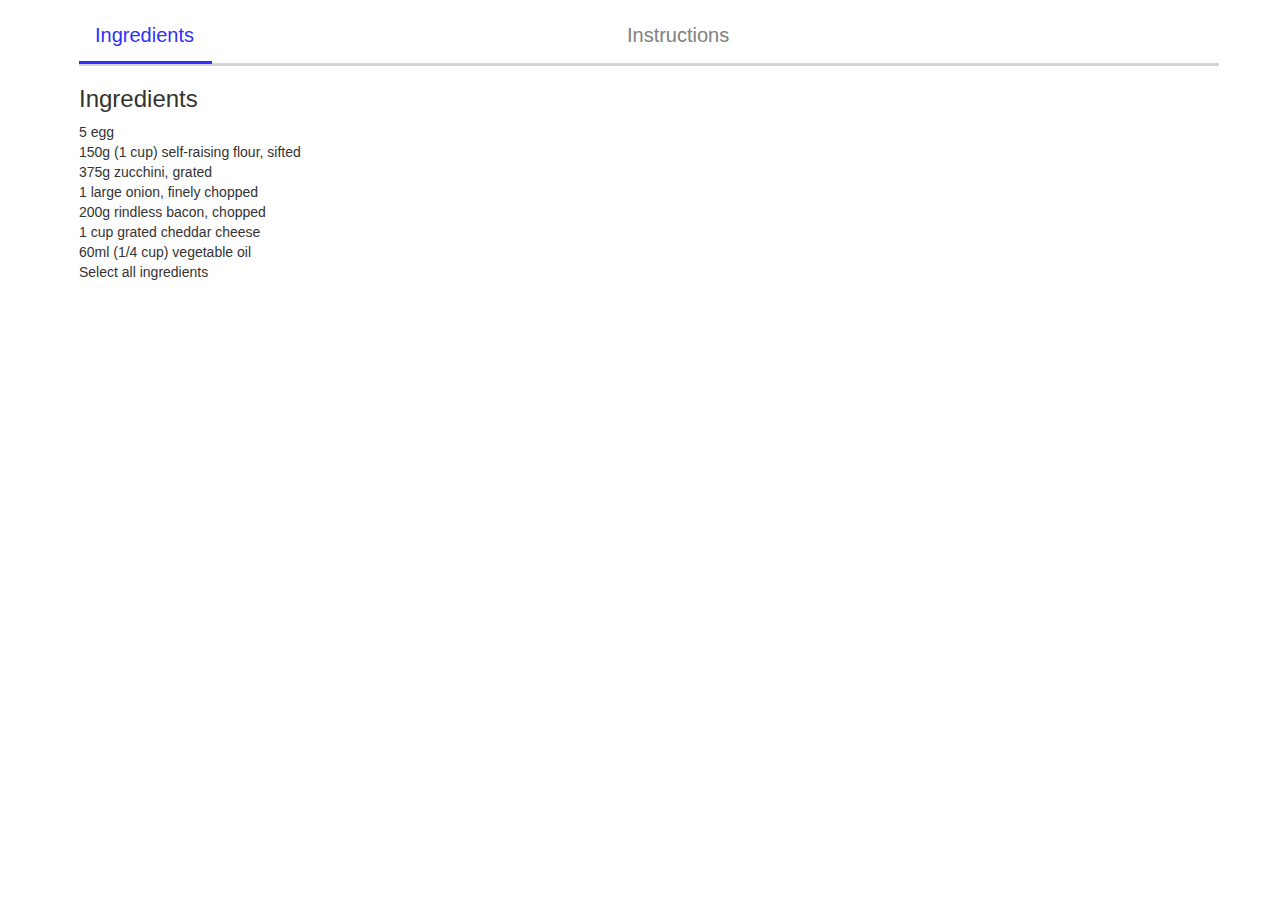
<file: button.html>
<!DOCTYPE html>
<html lang="en">
<head>
  <title>Button</title>
  <meta charset="utf-8">
  <meta name="viewport" content="width=device-width, initial-scale=1">
  <link rel="stylesheet" href="https://maxcdn.bootstrapcdn.com/bootstrap/3.4.1/css/bootstrap.min.css">
  <script src="https://ajax.googleapis.com/ajax/libs/jquery/3.5.1/jquery.min.js"></script>
  <script src="https://maxcdn.bootstrapcdn.com/bootstrap/3.4.1/js/bootstrap.min.js"></script>
  <link rel="stylesheet" href="btn.css">
</head>
<body>

<div class="container ">
  <ul class="nav nav-tabs">
    <li class="active" id="one"><a href="#ing">Ingredients</a></li>
    <li id="two"><a href="#ins">Instructions</a></li>
  </ul>

  <div class="tab-content">
    <div id="ing" class="tab-pane fade in active">
      <h3>Ingredients</h3>
      <p>
        5 egg <br>
        150g (1 cup) self-raising flour, sifted<br>
        375g zucchini, grated<br>
        1 large onion, finely chopped<br>
        200g rindless bacon, chopped<br>
        1 cup grated cheddar cheese <br>
        60ml (1/4 cup) vegetable oil<br>
        Select all ingredients<br>
    </p>
    </div>
    <div id="ins" class="tab-pane fade">
      <h3>Instructions</h3>
      <p>
            Step 1 <br>
            Preheat oven to 170C.<br>
            Step 2     <br>
            Beat the eggs<br>
            Unsure of the quantity needed?
            Click on the underlined ingredient to reveal the quantity. No need to flip back and forth!
            OK, GOT IT
            in a large bowl until combined. Add the flour and beat until smooth, then add zucchini, onion, bacon, cheese and oil and stir to combine.<br>
            Step 3 <br>
            Grease and line a 30 x 20cm lamington pan. Pour into the prepared pan and bake in oven for 30 minutes or until cooked through.<br>
        </p>
    </div>
    
  </div>
</div>

<script>
$(document).ready(function(){
  $(".nav-tabs a").click(function(){
    $(this).tab('show');
  });
});
</script>

</body>
</html>
</file>
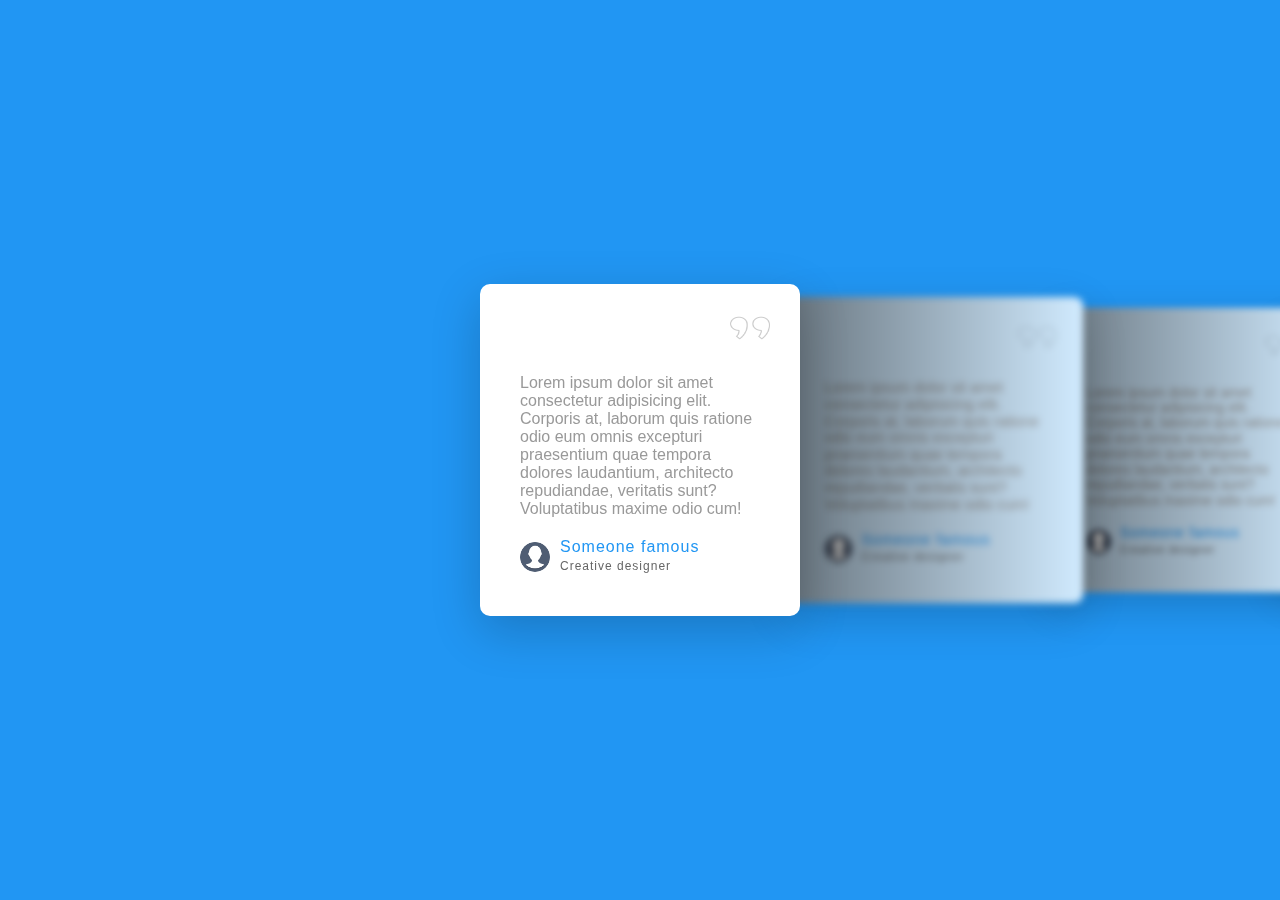
<file: feedback.html>
<!DOCTYPE html>
<html lang="en">
<head>
    <meta charset="UTF-8">
    <meta http-equiv="X-UA-Compatible" content="IE=edge">
    <meta name="viewport" content="width=device-width, initial-scale=1.0">
    <link rel="stylesheet" href="https://unpkg.com/swiper/swiper-bundle.min.css" />
    <link rel="stylesheet" href="feedback.css">
    <title>Document</title>
</head>
<body>
    <section>
        <div class="swiper-container ">
            <div class="swiper-wrapper">
              <div class="swiper-slide">
                  <div class="testimonialBox">
                      <img src="right-quote.png" alt="quote" class="quote">
                      <div class="content"><p>Lorem ipsum dolor sit amet consectetur adipisicing elit. Corporis at, laborum quis ratione odio eum omnis excepturi praesentium quae tempora dolores laudantium, architecto repudiandae, veritatis sunt? Voluptatibus maxime odio cum!</p></div>
                        <div class="details">
                            <div class="imgBx">
                                <img src="profile.png" alt="">
                            </div>
                            <h3>Someone famous<br><span>Creative designer</span></h3>
                        </div>
                    </div>
                </div>
                <div class="swiper-slide">
                    <div class="testimonialBox">
                        <img src="right-quote.png" alt="quote" class="quote">
                        <div class="content"><p>Lorem ipsum dolor sit amet consectetur adipisicing elit. Corporis at, laborum quis ratione odio eum omnis excepturi praesentium quae tempora dolores laudantium, architecto repudiandae, veritatis sunt? Voluptatibus maxime odio cum!</p></div>
                          <div class="details">
                              <div class="imgBx">
                                  <img src="profile.png" alt="">
                              </div>
                              <h3>Someone famous<br><span>Creative designer</span></h3>
                          </div>
                      </div>
                  </div>
                  
                  <div class="swiper-slide">
                    <div class="testimonialBox">
                        <img src="right-quote.png" alt="quote" class="quote">
                        <div class="content"><p>Lorem ipsum dolor sit amet consectetur adipisicing elit. Corporis at, laborum quis ratione odio eum omnis excepturi praesentium quae tempora dolores laudantium, architecto repudiandae, veritatis sunt? Voluptatibus maxime odio cum!</p></div>
                          <div class="details">
                              <div class="imgBx">
                                  <img src="profile.png" alt="">
                              </div>
                              <h3>Someone famous<br><span>Creative designer</span></h3>
                          </div>
                      </div>
                  </div>
                  <div class="swiper-slide">
                    <div class="testimonialBox">
                        <img src="right-quote.png" alt="quote" class="quote">
                        <div class="content"><p>Lorem ipsum dolor sit amet consectetur adipisicing elit. Corporis at, laborum quis ratione odio eum omnis excepturi praesentium quae tempora dolores laudantium, architecto repudiandae, veritatis sunt? Voluptatibus maxime odio cum!</p></div>
                          <div class="details">
                              <div class="imgBx">
                                  <img src="profile.png" alt="">
                              </div>
                              <h3>Someone famous<br><span>Creative designer</span></h3>
                          </div>
                      </div>
                  </div>
                  <div class="swiper-slide">
                    <div class="testimonialBox">
                        <img src="right-quote.png" alt="quote" class="quote">
                        <div class="content"><p>Lorem ipsum dolor sit amet consectetur adipisicing elit. Corporis at, laborum quis ratione odio eum omnis excepturi praesentium quae tempora dolores laudantium, architecto repudiandae, veritatis sunt? Voluptatibus maxime odio cum!</p></div>
                          <div class="details">
                              <div class="imgBx">
                                  <img src="profile.png" alt="">
                              </div>
                              <h3>Someone famous<br><span>Creative designer</span></h3>
                          </div>
                      </div>
                  </div>
                  
                 
            </div>
        </div>
           
    </section>
   <script src="https://unpkg.com/swiper/swiper-bundle.min.js"></script>
   <script>
    var swiper = new Swiper('.swiper-container', {
      effect: "coverflow",
      grabCursor: true,
      centeredSlides: true,
      slidesPerView: "auto",
      coverflowEffect: {
        rotate: 0,
        stretch: 0,
        depth: 100,
        modifier: 1,
        slideShadows: true,
      },

    });
  </script>
</body>
</html>
</file>
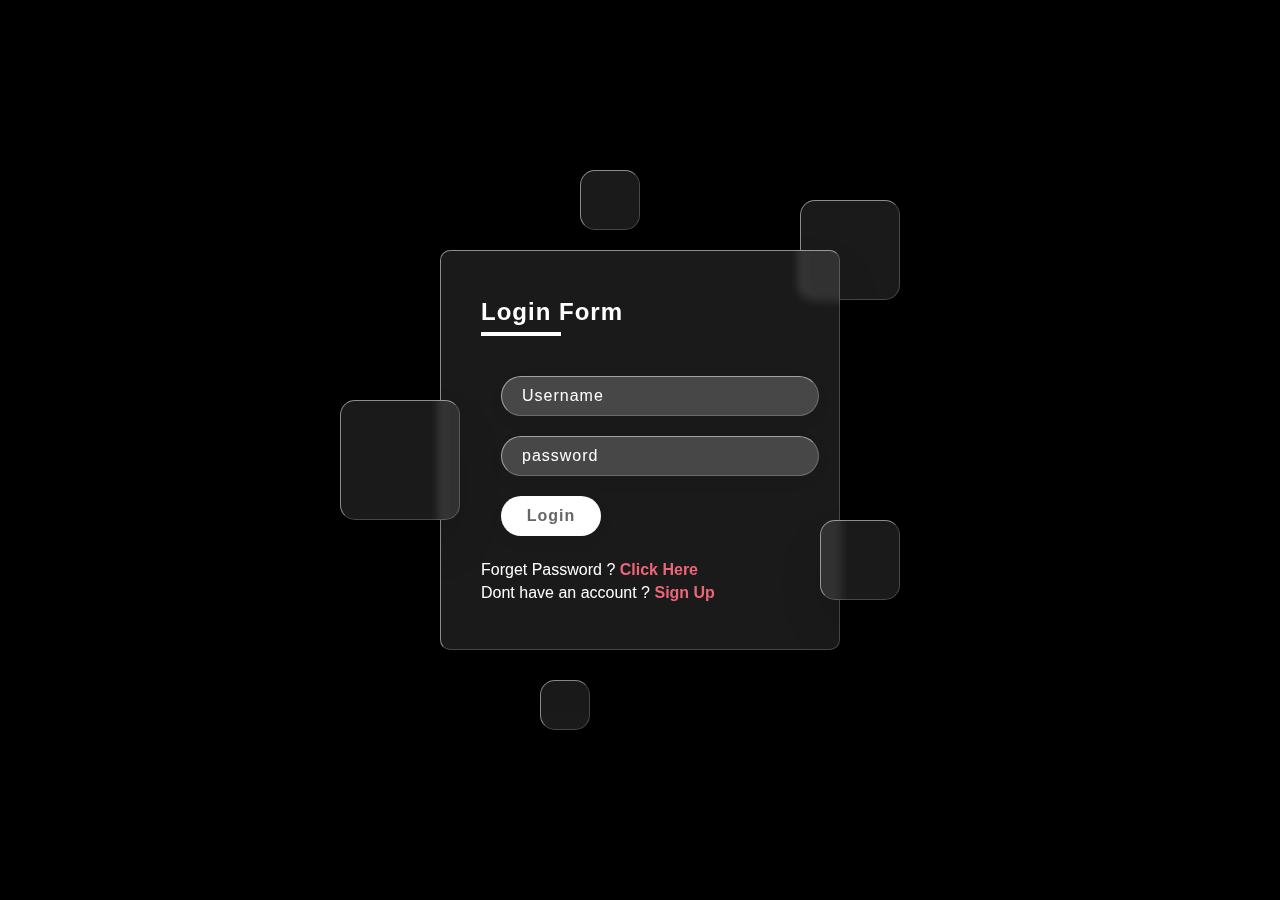
<file: glass.html>
<!DOCTYPE html>
<html lang="en">
<head>
    <meta charset="UTF-8">
    <meta http-equiv="X-UA-Compatible" content="IE=edge">
    <meta name="viewport" content="width=device-width, initial-scale=1.0">
    <link rel="stylesheet" href="glass.css">
    <title>Glassmrphism Login Form</title>
</head>
<body>
    <section>
        <div class="color"></div>
        <div class="box">
            <div class="square" style="--i:0"></div>
            <div class="square" style="--i:1"></div>
            <div class="square" style="--i:2"></div>
            <div class="square" style="--i:3"></div>
            <div class="square" style="--i:4"></div>
            <div class="container">
                <div class="form">
                    <h2>Login Form</h2>
                    <form>
                        <div class="inputBox">
                            <input type="text" placeholder="Username">
                        </div>
                        <div class="inputBox">
                            <input type="password" placeholder="password">
                        </div>
                        <div class="inputBox">
                            <input type="submit" value="Login">
                        </div>
                        <p class="forget">Forget Password ? <a href="#">Click Here</a></p>
                        <p class="forget">Dont have an account ? <a href="#">Sign Up</a></p>
                    </form>
                </div>
            </div>
        </div>
    </section>
</body>
</html>
</file>
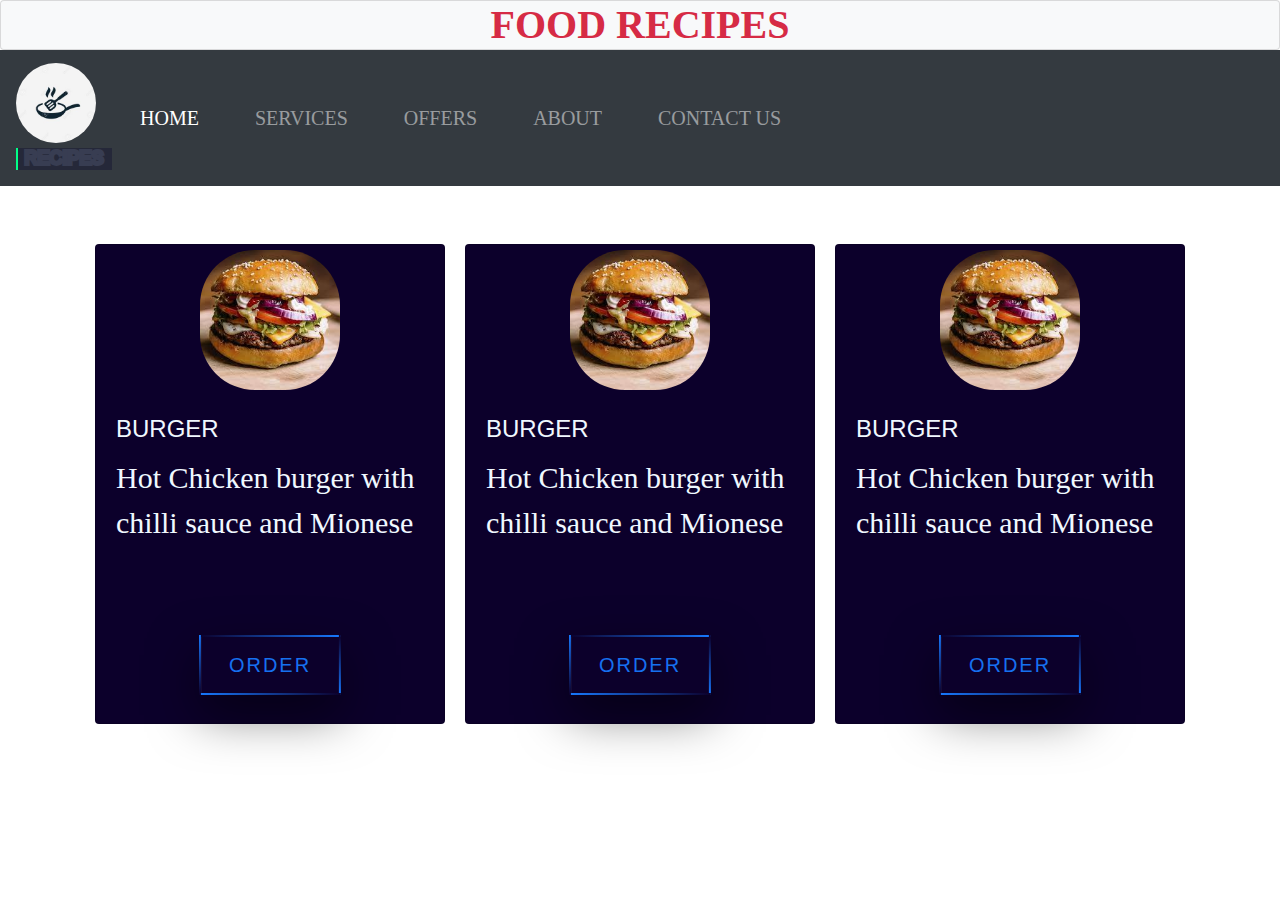
<file: home.html>
<!DOCTYPE html>
<html lang="en">
<head>
  <title>Home</title>
  <meta charset="utf-8">
  <meta name="viewport" content="width=device-width, initial-scale=1">
  <link rel="stylesheet" href="https://maxcdn.bootstrapcdn.com/bootstrap/4.5.2/css/bootstrap.min.css">
  <script src="https://ajax.googleapis.com/ajax/libs/jquery/3.5.1/jquery.min.js"></script>
  <script src="https://cdnjs.cloudflare.com/ajax/libs/popper.js/1.16.0/umd/popper.min.js"></script>
  <script src="https://maxcdn.bootstrapcdn.com/bootstrap/4.5.2/js/bootstrap.min.js"></script>
  <link rel="stylesheet" href="https://fonts.googleapis.com/css?family=Sofia">
  <link rel="stylesheet" href="style.css">
</head>
<style>
  
</style>
<body>
  <div class="card card-fluid bg-light" >
    <div class="container " style="font-family: Audiowide; ">
      <h1><strong>FOOD RECIPES</strong></h1>
    </div>
  </div>
<nav class="navbar  navbar-expand-md  bg-dark navbar-dark">
  <div id="logodiv">
  <a class="navbar-brand" href="#"><img class="img-fluid"  src="logo.jpg" alt="logo" style="width:80px; border-radius: 50%;"></a>
  <h2 id="logo">recipes</h2>
  </div>
  <button class="navbar-toggler" type="button" data-toggle="collapse" data-target="#collapsibleNavbar">
    <span class="navbar-toggler-icon"></span>
  </button>
  <div class="collapse navbar-collapse" id="collapsibleNavbar">
    <ul class="navbar-nav nav-pills justify-content-center">
      <li class="nav-item active">
        <a class="nav-link" href="#">HOME</a>
      </li>
      <li class="nav-item">
        <a class="nav-link" href="#">SERVICES</a>
      </li> 
      <li class="nav-item">
        <a class="nav-link" href="#">OFFERS</a>
      </li>
      <li class="nav-item">
        <a class="nav-link" href="#">ABOUT</a>
      </li>
      <li class="nav-item">
        <a class="nav-link" href="contact.html">CONTACT US</a>
      </li>
    </ul>
  </div>  
</nav>
<br>


<br>

<div class="container">
  <div class="card box btn1" style="width:350px; ">
    <img class="card-img-top" src="burger.jpg" alt="Card image" >
    <div class="card-body">
      <h4 class="card-title">BURGER</h4>
      <p class="card-text">Hot Chicken burger with chilli sauce and Mionese</p>
      <a href="#" class=" stretched-link " id="link1">
        <span></span>
        <span></span>
        <span></span>
        <span></span>
         ORDER</a>
    </div>
  </div>
</div>
  <div class="container">
  <div class="card box btn1" style="width:350px; ">
    <img class="card-img-top" src="burger.jpg" alt="Card image" >
    <div class="card-body">
      <h4 class="card-title">BURGER</h4>
      <p class="card-text">Hot Chicken burger with chilli sauce and Mionese</p>
      <a href="#" class=" stretched-link " id="link1">
        <span></span>
        <span></span>
        <span></span>
        <span></span>
         ORDER</a>
    </div>
  </div>
</div>
  <div class="container">
  <div class="card box btn1" style="width:350px; ">
    <img class="card-img-top" src="burger.jpg" alt="Card image" >
    <div class="card-body">
      <h4 class="card-title">BURGER</h4>
      <p class="card-text">Hot Chicken burger with chilli sauce and Mionese</p>
      <a href="#" class=" stretched-link " id="link1">
        <span></span>
        <span></span>
        <span></span>
        <span></span>
         ORDER</a>
    </div>
  </div>
</div>



</body>
</html>
</file>
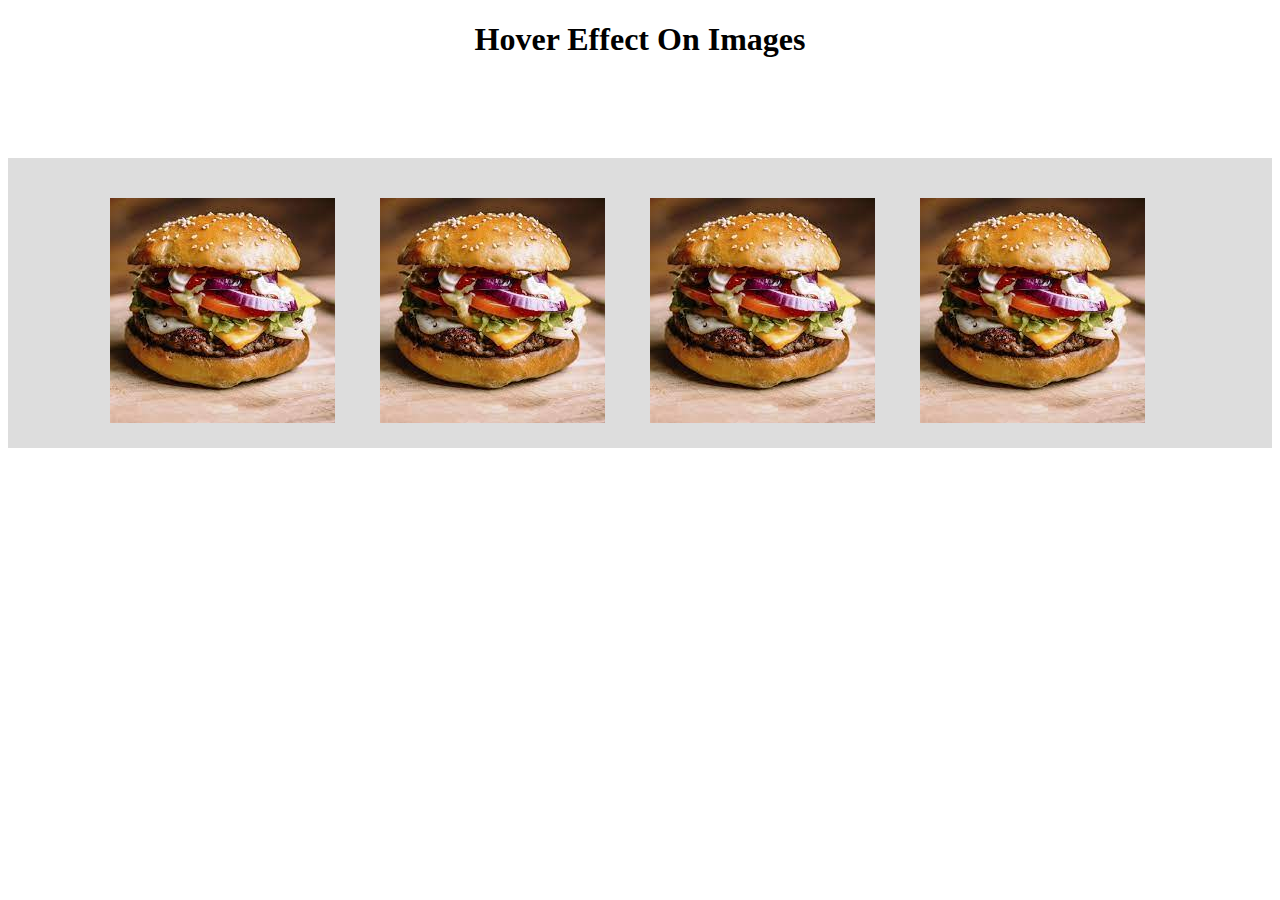
<file: hover.html>
<!DOCTYPE html>
<html lang="en">
<head>
    <meta charset="UTF-8">
    <meta http-equiv="X-UA-Compatible" content="IE=edge">
    <meta name="viewport" content="width=device-width, initial-scale=1.0">
    <title>Document</title>
    <link rel="stylesheet" href="hover.css">
</head>
<body>
    <h1 style="text-align:center">Hover Effect On Images</h1>
    <div class="container">
        <div class="box">
            <img src="burger.jpg" alt="">
        </div>
        <div class="box">
            <img src="burger.jpg" alt="">
        </div>
        <div class="box">
            <img src="burger.jpg" alt="">
        </div>
        <div class="box">
            <img src="burger.jpg" alt="">
        </div>
    </div>
</body>
</html>
</file>
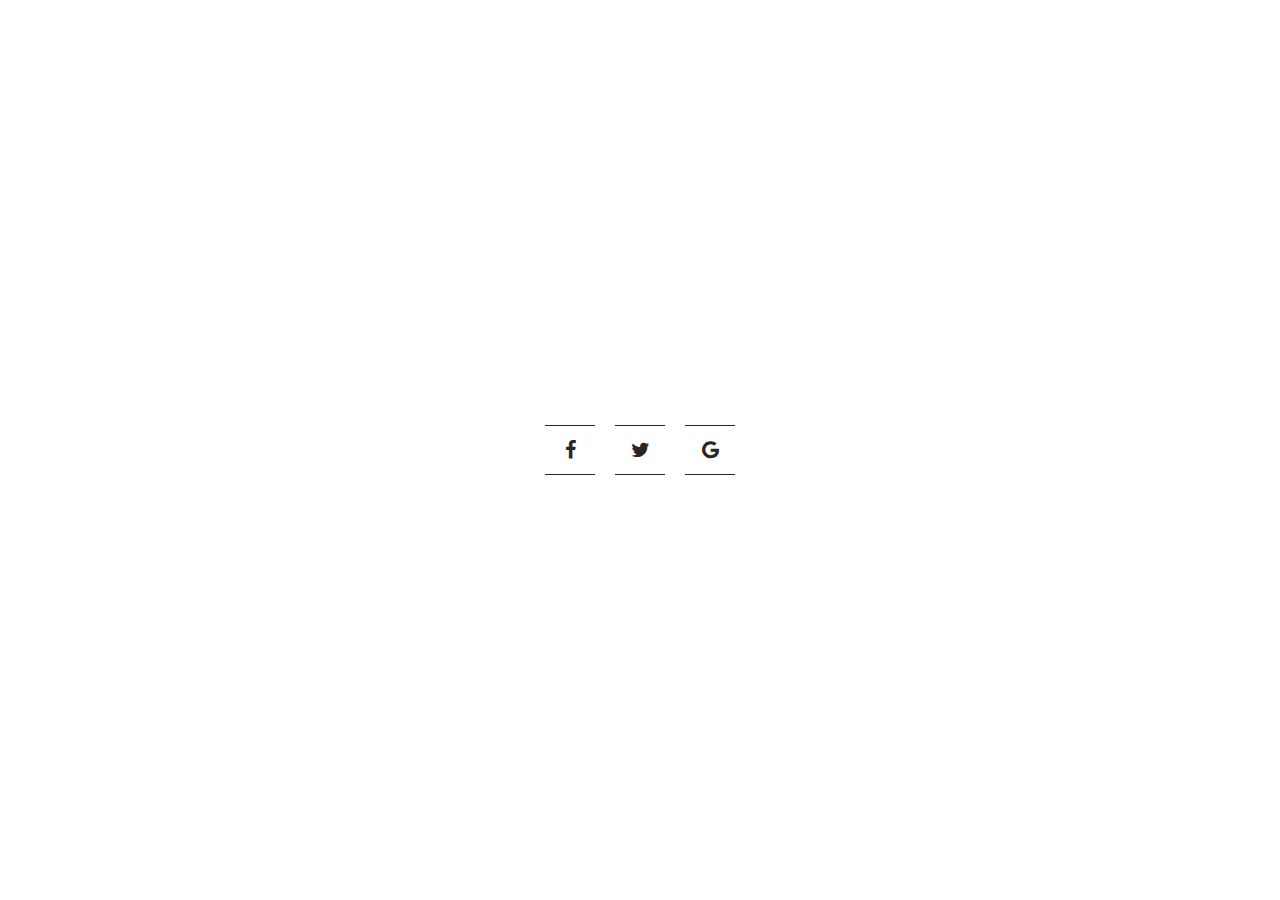
<file: icons.html>
<!DOCTYPE html>
<html lang="en">
<head>
    <meta charset="UTF-8">
    <meta http-equiv="X-UA-Compatible" content="IE=edge">
    <meta name="viewport" content="width=device-width, initial-scale=1.0">
    <link rel="stylesheet" type="text/css" href="https://stackpath.bootstrapcdn.com/font-awesome/4.7.0/css/font-awesome.min.css">
    <link rel="stylesheet" href="icons.css">
    <title>Document</title>
</head>
<body>
    <ul>
        <li>
            <a href="#">
                
                <span></span>
                <span></span>
                <span></span>
                <span></span>
                <i class="fa fa-facebook"></i>
            </a>
        </li>
        <li>
            <a href="">
                
                <span></span>
                <span></span>
                <span></span>
                <span></span>
                <i class="fa fa-twitter"></i>  
            </a>
        </li>
        <li>
            <a href="">
                
                <span></span>
                <span></span>
                <span></span>
                <span></span>
                <i class="fa fa-google"></i>  
            </a>
        </li>
    </ul>
</body>
</html>
</file>
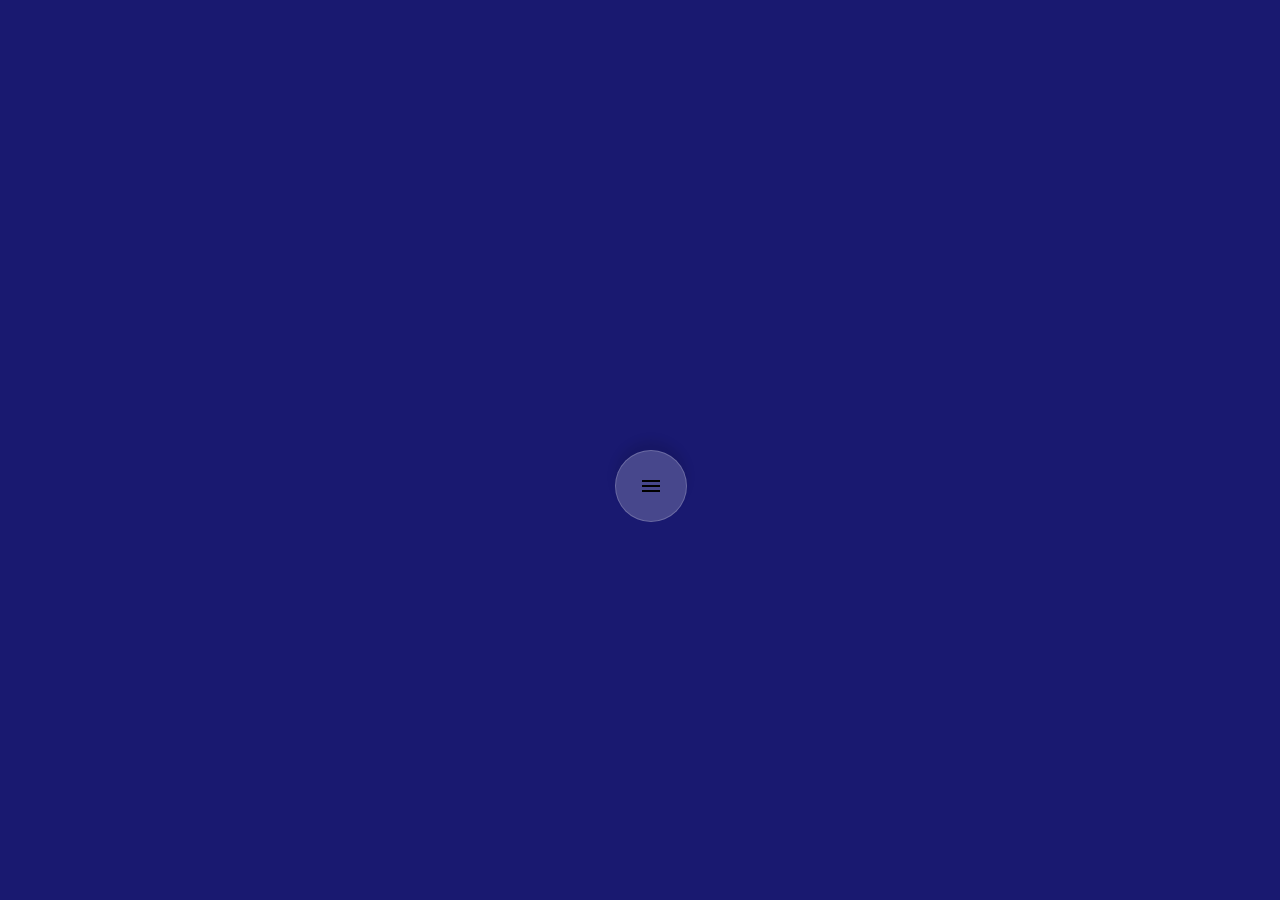
<file: menubar.html>
<!DOCTYPE html>
<html lang="en">
<head>
    <meta charset="UTF-8">
    <meta http-equiv="X-UA-Compatible" content="IE=edge">
    <meta name="viewport" content="width=device-width, initial-scale=1.0">
    <link rel="stylesheet" href="https://fonts.googleapis.com/icon?family=Material+Icons">
    <link rel="stylesheet" href="menubar.css">
    <title>Menu Bar</title>
</head>
<body>
    <div class="menu">
        <input type="checkbox" id="toggle">
        <label for="toggle" id="show-menu">
            <div class="btn">
                <i class="material-icons md-36 toggleBtn menuBtn">menu</i>
                <i class="material-icons md-36 toggleBtn closeBtn">close</i>
            </div>
            <div class="btn"><i class="material-icons md-36">photo_camera</i></div>
            <div class="btn"><i class="material-icons md-36">photo</i></div>
            <div class="btn"><i class="material-icons md-36">music_note</i></div>
            <div class="btn"><i class="material-icons md-36">settings</i></div>
            <div class="btn"><i class="material-icons md-36">phone</i></div>
            <div class="btn"><i class="material-icons md-36">cloud</i></div>
            <div class="btn"><i class="material-icons md-36">videocam</i></div>
            <div class="btn"><i class="material-icons md-36">chat_bubble</i></div>
        </label>
    </div>
</body>
</html>
</file>
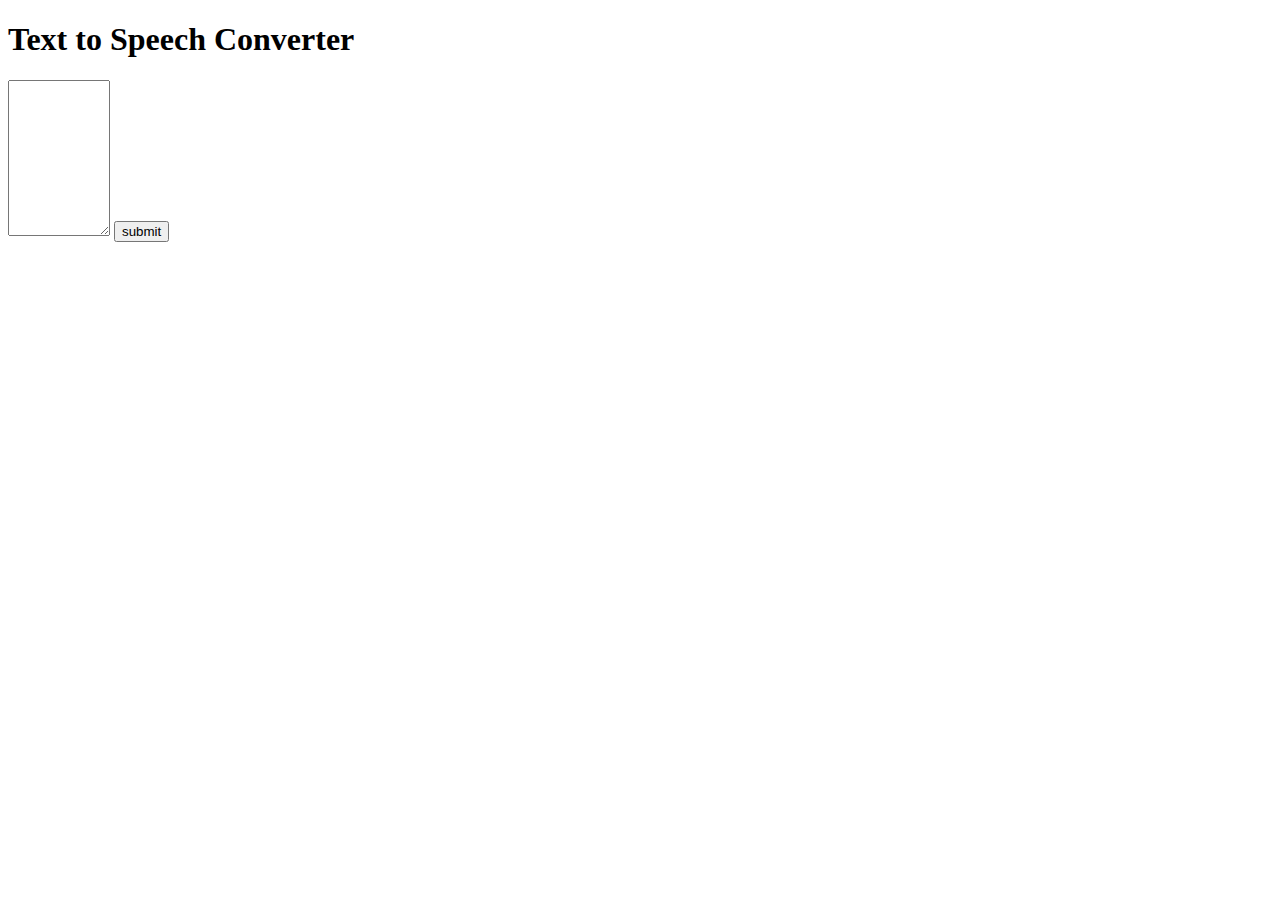
<file: speech.html>
<!DOCTYPE html>
<html>
    <head>
        <title>Text To Speech converter</title>
    </head>
    <body>
        <script type="text/javascript" src="https://code.responsivevoice.org/responsivevoice.js"></script>

        <h1>Text to Speech Converter</h1>

        <textarea id="txt" cols="10" rows="10"></textarea>
        <input onclick="speakText()" type="button" value="submit">

        <script>
            function speakText(){
                var text = document.getElementById('txt').value;
                responsiveVoice.speak(text);
                
            }
        </script>
    </body>
</html>
</file>
<file: btn.css>
.container{
    margin: 10px 5% 0 5%;
    
}
ul li a{
    color: grey;
    font-size: 20px;   
}
ul li.active{
    border-bottom:3px solid rgb(48, 48, 248);
}
.nav-tabs{
    border-bottom: 3px solid rgb(216, 210, 210);
}
.nav-tabs #one{
    margin-right: 35%;
}
.nav-tabs>li.active>a, .nav-tabs>li.active>a:focus, .nav-tabs>li.active>a:hover {
    color: rgb(48, 48, 248);
    cursor: default;
    background-color: #fff;
    border: 1px solid #fff;
    border-bottom-color: transparent;
}
</file>
<file: feedback.css>
*{
 margin: 0;
 padding: 0;
 box-sizing: border-box;
 font-family: 'poppins',sans-serif;
}
section{
    position: relative;
    width: 100%;
    min-height: 100vh;
    display: flex;
    justify-content: center;
    align-items: center;
    background-color: #2196f3;
    overflow: hidden;
}

.swiper-container {
    width: 100%;
    padding-top: 50px;
    padding-bottom: 50px;

  }

  .swiper-slide {
    background-position: center;
    background-size: cover;
    width: 320px;
    background-color: #d1ebff;
    box-shadow: 0 15px 50px rgba(0, 0,0, 0.2);
    filter: blur(4px);
    border-radius: 10px ;
  }
  .swiper-slide-active{
      filter: blur(0px);
      background-color: #fff;
  }
  
  .quote{
    width: 40px;
    height: 40px;
    float: right;
    top: 0;
    padding-top: 8px;
    
  }
  .testimonialBox{
    position: relative;
    width: 100%;
    padding: 40px;
    padding-top: 90px;
    color:#999;
  }
  .testimonialBox .quote{
      position: absolute;
      top: 20px;
      right: 30px;
      opacity: 0.2;
      
  }
  .testimonialBox .details{
      display: flex;
      align-items: center;
      margin-top: 20px;
  }
  .testimonialBox .details .imgBx{
      position: relative;
      width: 30px;
      height: 30px;
      border-radius: 50%;
      overflow: hidden;
      margin-right: 10px;

  }
  .testimonialBox .details .imgBx img{
      position: absolute;
      top: 0;
      left: 0;
      width:100%;
      height: 100%;
      object-fit: cover;
  }
  .testimonialBox .details h3{
      font-size: 16px;
      font-weight: 400;
      letter-spacing: 1px;
      color: #2196f3;
      line-height: 1.1em;
  }
  .testimonialBox .details h3 span{
      font-size: 12px;
      color: #666;
  }
  .swiper-container-3d .swiper-slide-shadow-left, .swiper-container-3d .swiper-slide-shadow-right{
      background-image: none;
  }
</file>
<file: glass.css>
*{
    margin: 0;
    padding: 0;
    box-sizing: border-box;
    font-family: 'poppins',sans-serif;
}
body{
    overflow: hidden;
}
section{
    display: flex;
    justify-content: center;
    align-items: center;
    min-height: 100vh;


}
section .color{
    position: absolute;
}
section .color{
    top:0px;
    width:100%;
    height:100%;
    background: #000;
}

.box{
    position: relative;
}
.box .square{
    position: absolute;
    backdrop-filter: blur(5px);
    border-radius: 15px;
    box-shadow: 0 25px 45px rgba(0,0,0,0.1);
    border: 1px solid rgba(255,255,255,0.5);
    border-right: 1px solid rgba(255,255,255,0.2);
    border-bottom: 1px solid rgba(255,255,255,0.2);
    background: rgba(255,255,255,0.1);
}
.box .square:nth-child(1){
    top: -50px;
    right: -60px;
    width: 100px;
    height: 100px;
    animation:animate 10s linear infinite;
    animation-delay: calc(-1s * --i);
}
@keyframes animate {
    0%,100%{
        transform: translateY(-40px);
    }    
    50%{
        transform: translateY(40px);
    }
}
.box .square:nth-child(2){
    top: 150px;
    left: -100px;
    width: 120px;
    height: 120px;
    z-index: 2;
}
.box .square:nth-child(3){
    bottom:50px;
    right: -60px;
    width: 80px;
    height: 80px;
    z-index: 2;
}
.box .square:nth-child(4){
    bottom:-80px;
    left: 100px;
    width: 50px;
    height: 50px;
   
}
.box .square:nth-child(5){
    top: -80px;
    left: 140px;
    width: 60px;
    height: 60px;
    }
.container{
    position: relative;
    width:400px ;
    min-height: 400px;
    background: rgba(255,255,255,0.1);
    border-radius: 10px;
    display: flex;
    justify-content: center;
    align-items: center;
    backdrop-filter: blur(5px);
    box-shadow: 0 25px 45px rgba(0,0,0,0.1);
    border: 1px solid rgba(255,255,255,0.5);
    border-right: 1px solid rgba(255,255,255,0.2);
    border-bottom: 1px solid rgba(255,255,255,0.2);

}
.form{
    position: relative;
    width: 100%;
    height: 100%;
    padding: 40px;
}
.form h2{
    position: relative;
    color: #fff;
    font-size: 24px;
    font-weight: 600;
    letter-spacing: 1px;
    margin-bottom: 40px;
}
.form h2::before{
    content: " ";
    position: absolute;
    left: 0;
    bottom: -10px;
    width: 80px;
    height: 4px;
    background:#fff ;
}

.form .inputBox input{
    width: 100%;
    background:rgba(255,255,255,0.2) ;
    border: none;
    outline: none;
    padding: 10px 20px;
    margin: 10px 20px;
    border-radius: 35px;
    border: 1px solid rgba(255,255,255,0.5);
    border-right: 1px solid rgba(255,255,255,0.2);
    border-bottom: 1px solid rgba(255,255,255,0.2);
    font-size: 16px;
    letter-spacing: 1px;
    color: #fff;
    box-shadow: 0 5px 15px rgba(0,0,0,0.05);
}
.form .inputBox input::placeholder{
    color: #fff;
}
.form .inputBox input[type="submit"]{
    background: #fff;
    color: #666;
    max-width:100px;
    cursor: pointer;
    margin-bottom: 20px;
    font-weight:600 ;
}
.forget{
    margin-top: 5px;
    color: #fff;
}
.forget a{
    color: #fff;
    font-weight: 600;
    text-decoration: none;
    color:rgb(236, 101, 121);
}
</file>
<file: style.css>
h1{
    text-align: center;
    font-weight: 500;
    color:rgb(214, 43, 69);
    text-decoration-line:inherit;
    margin:0;
    padding:0;
    }
  nav{
    animation: nav-load 300ms ease-in ;
  }
  nav ul{
    margin:0;
    display:flex;
    font-family: cursive;
    font-size: 20px;
  }
  nav li{
    padding: 10px;
    margin:0 10px;
    animation: nav-link-load 500ms ease-in 300ms;
  }
  nav li:hover{
    background-color: #ffffff44;
  }
  p{
    font-size: 30px;
    font-family:Georgia, 'Times New Roman', Times, serif;
  }
  @keyframes nav-load {
    0%{
      transform: translateY(-100%);
    }
    100%{
      transform: translateY(0);
    }
  }
  @keyframes nav-link-load {
    0%{
      transform: scale(0);
    }
    90%{
      transform: scale(1.1);
    }
    100%{
      transform: scale(1);
    }
  }
  .box{
      float:left;
      height: 480px;
      margin: 10px;
  }
  .card-img-top{
      width:150px;
      height: 150px;
      border-radius: 40%;
      margin: auto;
      padding: 5px;
  }

  .btn1{
      
      background-color: #0c002b;
      font-family: sans-serif;
      color: aliceblue;
    
  }
  #link1{
      position: absolute;
      top: 88%;
      left: 50%;
      transform:translate(-50%,-50%);
      color: #1670f0;
      padding: 15px 30px;
      font-size: 20px;
      letter-spacing: 2px;
      text-transform: uppercase;
      text-decoration: none;
      box-shadow: 0 20px 50px rgba(0,0,0,.5);
      overflow: hidden;
  }
a ::before{
      content: " ";
      position: absolute;
      top: 2px;
      left: 2px;
      bottom: 2px;
      width: 50%;
      background: rgba(255,255,255,0.05);
  }
  a span:nth-child(1){
      position: absolute;
      top: 0;
      left: 0;
      width: 100%;
      height: 2px;
      background:linear-gradient(to right,#0c002b,#1779ff);
      animation:animate1 2s linear infinite;
  }
  @keyframes animate1 {
      0%{
          transform:translateX(-100%) ;
      }
      100%{
        transform:translateX(100%) ;
      }
      
  }
a span:nth-child(2){
    position: absolute;
    top: 0;
    right: 0;
    width: 2px;
    height: 100%;
    background:linear-gradient(to bottom,#0c002b,#1779ff);
    animation:animate2 2s linear infinite;
   
}
@keyframes animate2 {
    0%{
        transform:translateY(-100%) ;
    }
    100%{
      transform:translateY(100%) ;
    }
    
}
a span:nth-child(3){
    position: absolute;
    bottom: 0;
    left: 0;
    width: 100%;
    height: 2px;
    background:linear-gradient(to left,#0c002b,#1779ff);
    animation:animate3 2s linear infinite;
   
}
@keyframes animate3 {
    0%{
        transform:translateX(100%) ;
    }
    100%{
      transform:translateX(-100%) ;
    }
    
}
a span:nth-child(4){
    position: absolute;
    top: 0;
    left: 0;
    width: 2px;
    height: 100%;
    background:linear-gradient(to top,#0c002b,#1779ff);
    animation:animate4 2s linear infinite;
}
@keyframes animate4 {
    0%{
        transform:translateY(100%) ;
    }
    100%{
      transform:translateY(-100%) ;
    }
    
}
#logo{
  color: #252839;
  font-size:18px ;
  font-family: 'poppins',sans-serif; 
  display: flex;
  align-items: center;
  justify-content: center;
  background-color: #252839;
  position: relative;
  -webkit-text-stroke:0.3vw #383d52;
  text-transform: uppercase;
}

h2::before{
  content: attr(data-text);
  position: absolute;
  top: 0;
  left: 0;
  width: 0;
  height: 100%;
  color:white;
  -webkit-text-stroke:0vw #383d52;
  border-right:2px solid #01fe87;
  overflow: hidden;
  animation:animate 6s linear infinite ;
}
@keyframes animate {
  0%,10%,100%{
    width:0;
    
  }
  70%,90%{
    width: 100%;
    
  }
  
}
#logodiv{
  margin: 0 0;
  padding: 0;
  box-sizing: border-box;
}
</file>
<file: hover.css>
.container{
    width: 100%;
    padding: 40px 0 0 0;
    background-color: #ddd;
    margin: 100px auto 0 auto ;
    display: flex;
    justify-content: center;
   
}
.box{
    width: 250px;
    height: 250px;
    margin: 0px 10px;
    align-items: center;
    transition: 1s;
}
.box:hover{
    transform: scale(1.1);
    z-index: 2;
   
}
@media only screen and (max-width: 600px) {
   .container{
       display: inline-block;
   }
   .box{
       display: flex;
       justify-content: center;
       margin: auto;
   }
  }
</file>
<file: icons.css>
body{
    margin: 0;
    padding: 0;
}
ul{
    position: absolute;
    top: 50%;
    left: 50%;
    transform:translate(-50%,-50%);
    margin: 0;
    padding: 0;
    display: flex;

}
ul li{
    list-style: none;
}

ul li a{
    display: block;
    position: relative;
    width: 50px;
    height: 50px;
    line-height: 50px;
    font-size: 20px;
    text-align: center;
    text-decoration: none;
    color: #262626;
    margin: 0 10px ;
    transition: .5s;
}
ul li a span{
    position: absolute;
    transition:transform .5s;
}
ul li a span:nth-child(1),
ul li a span:nth-child(3){
    width: 100%;
    height: 1px;
    background: #262626;

}
ul li a span:nth-child(1){
top: 0;
left: 0;
transform-origin:right ;
}
ul li a:hover span:nth-child(1){
    transform:scaleX(0);
    transform-origin: left;
    transition:transform .5s;
}
ul li a span:nth-child(3){
    bottom: 0;
    left: 0;
    transform-origin:left ;
}
 ul li a:hover span:nth-child(3){
        transform:scaleX(0);
        transform-origin: right;
        transition:transform .5s;
}
ul li a span:nth-child(2),
ul li a span:nth-child(4){
    width: 1px;
    height: 100%;
    background: #262626;

}
ul li a span:nth-child(2){
    top: 0;
    left: 0;
    transform-origin:bottom ;
    transform: scaleY(0);
}
ul li a:hover span:nth-child(2){
    transform:scaleY(1);
    transform-origin: top;
    transition:transform .5s;
}
ul li a span:nth-child(4){
    top: 0;
    right: 0;
    transform-origin:top ;
    transform: scaleY(0);
}
 ul li a:hover span:nth-child(4){
    transform:scaleY(1);
    transform-origin: bottom;
    transition:transform .5s;
}
</file>
<file: menubar.css>
*{
    margin: 0;
    padding: 0;
    user-select: none;
}
body{
    overflow: hidden;
    background: #191970;
}
input{
    position: absolute;
    display: none;
}
.menu{
    margin: 0 auto;
    position: absolute;
    top: 50%;
    left: 50%;
    margin-left: -25px;
    margin-right: -25px;
}
.material-icons md-36{
    font-size: 36px;
    color: rgba(255,255,255,0.5);
}
.btn:hover .md-36{
    color: rgb(0,238,255);

}
.btn{
    width: 70px;
    height: 70px;
    border-radius: 70px;
    position: absolute;
    overflow: hidden;
    cursor: pointer;
    background: rgba(255, 255, 255, 0.2);
    font-size: 15px;
    display: flex;
    align-items: center;
    justify-content: center;
    backdrop-filter: blur(15px);
    box-shadow: 0 -10px 10px rgba(0,0,0,0.1);
    border: 1px solid rgba(255, 255, 255, 0.2);
    transition: all .3s cubic-bezier(.25,.8,.25,.1);
}
.btn:not(:first-child){
    opacity: 0;
    z-index: -2;
    transition: all .3s cubic-bezier(0.87,-.41,0.41,1.44);
}
.btn:nth-child(2){
    top: 0;
    transition-delay: 0s;
}
.btn:nth-child(3){
    top: 0;
    left: 0;
    transition: 0.1s;
}
.btn:nth-child(4){
    left: 0;
    transition: 0.2s;
}
.btn:nth-child(5){
    top: 0;
    left: 0;
    transition: 0.3s;
}
.btn:nth-child(6){
    top: 0;
    transition: 0.4s;
}
.btn:nth-child(7){
    top: 0;
    left: 0;
    transition: 0.5s;
}
.btn:nth-child(8){
    left: 0;
    transition: 0.6s;
}
.btn:nth-child(9){
    top: 0;
    left: 0;
    transition: 0.7s;
}
input#toggle:checked ~ #show-menu .btn:nth-child(2){
    top: -150px;
    opacity: 1;
}
input#toggle:checked ~ #show-menu .btn:nth-child(3){
    top: -100px;
    left: 100px;
    opacity: 1;
}
input#toggle:checked ~ #show-menu .btn:nth-child(4){
    left: 150px;
    opacity: 1;
}
input#toggle:checked ~ #show-menu .btn:nth-child(5){
    top: 100px;
    left: 100px;
    opacity: 1;
}
input#toggle:checked ~ #show-menu .btn:nth-child(6){
    top: 150px;
    opacity: 1;
}
input#toggle:checked ~ #show-menu .btn:nth-child(7){
    top: 100px;
    left: -100px;
    opacity: 1;
}
input#toggle:checked ~ #show-menu .btn:nth-child(8){
    left: -150px;
    opacity: 1;
}
input#toggle:checked ~ #show-menu .btn:nth-child(9){
    top: -100px;
    left: -100px;
    opacity: 1;
}
.menuBtn,.closeBtn{
    position: absolute;
    transition: all 0.3s ease;
}
.closeBtn{
    transform: translateY(50px);
    opacity: 0;
}
input#toggle:checked ~ #show-menu .btn .menuBtn{
    transform: translateY(-50px);
    opacity: 0;
}
input#toggle:checked ~ #show-menu .btn .closeBtn{
    transform: translateY(0px);
    opacity: 1;
}
</file>
